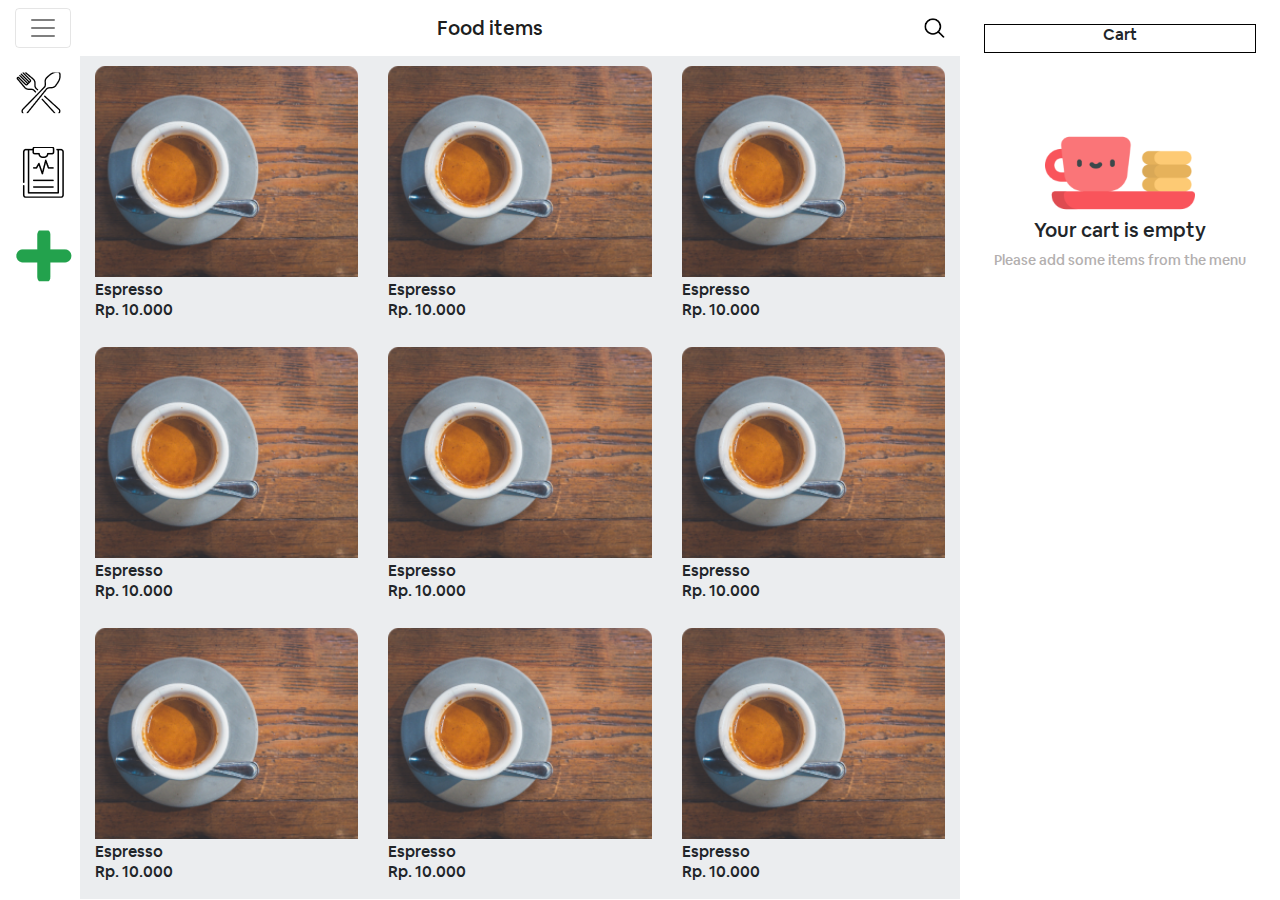
<file: index.html>
<!DOCTYPE html>
<html lang="en">

<head>
    <meta charset="UTF-8">
    <meta name="viewport" content="width=device-width, initial-scale=1.0">
    <link rel="stylesheet" href="https://stackpath.bootstrapcdn.com/bootstrap/4.5.2/css/bootstrap.min.css"
        integrity="sha384-JcKb8q3iqJ61gNV9KGb8thSsNjpSL0n8PARn9HuZOnIxN0hoP+VmmDGMN5t9UJ0Z" crossorigin="anonymous">
    <title>Document</title>
    <link rel="stylesheet" href="css.css">
</head>

<body>
    <header>
        <div class="container-fluid">
            <div class="row">
                <div class="col-md-9">
                    <nav class="navbar navbar-light pl-0 pr-0">
                        <button class="navbar-toggler" type="button" data-toggle="collapse" data-target="#MenuNav"
                            aria-controls="navbarNavAltMarkup" aria-expanded="false" aria-label="Toggle navigation">
                            <span class="navbar-toggler-icon"></span>
                        </button>
                        <span class="navbar-brand mb-0 h1">Food items</span>
                        <img src="assets/img/search.png" class="pt-0" style="height: 20px;" alt="icon-search">
                    </nav>
                    <div class="row">
                        <div class="col-md-1 pl-3" style="background-color: white;">
                            <div class="menu" id="MenuNav">
                                <div class="menu-item mb-3 pt-3">
                                    <img src="assets/img/menu1.png" alt="">
                                </div>
                                <div class="menu-item mb-3 pt-3">
                                    <img src="assets/img/menu2.png" alt="">
                                </div>
                                <div class="menu-item mb-3 pt-3">
                                    <img src="assets/img/menu3.png" alt="">
                                </div>
                            </div>
                        </div>
                        <div class="col-md-11 col-sm-6"
                            style="z-index: -1;  background-color: rgba(190, 195, 202, 0.3);">
                            <div class="image-item">
                                <div class="row">
                                    <div class="col-6 col-lg-4 col-sm-4 pt-2">
                                        <div class="card mx-auto bg-none">
                                            <img class="card-img-top pb-2" src="assets/img/items/1.png"
                                                alt="Card image cap">
                                            <h5>Espresso</h5>
                                            <h4>Rp. 10.000</h4>
                                        </div>
                                    </div>
                                    <div class="col-6 col-lg-4 col-sm-4 pt-2">
                                        <div class="card mx-auto x">
                                            <img class="card-img-top pb-2" src="assets/img/items/1.png"
                                                alt="Card image cap">
                                            <h5>Espresso</h5>
                                            <h4>Rp. 10.000</h4>
                                        </div>
                                    </div>
                                    <div class="col-6 col-lg-4 col-sm-4 pt-2">
                                        <div class="card mx-auto">
                                            <img class="card-img-top pb-2" src="assets/img/items/1.png"
                                                alt="Card image cap">
                                            <h5>Espresso</h5>
                                            <h4>Rp. 10.000</h4>
                                        </div>
                                    </div>
                                    <div class="col-6 col-lg-4 col-sm-4 pt-2">
                                        <div class="card mx-auto">
                                            <img class="card-img-top pb-2" src="assets/img/items/1.png"
                                                alt="Card image cap">
                                            <h5>Espresso</h5>
                                            <h4>Rp. 10.000</h4>
                                        </div>
                                    </div>
                                    <div class="col-6 col-lg-4 col-sm-4 pt-2">
                                        <div class="card mx-auto">
                                            <img class="card-img-top pb-2" src="assets/img/items/1.png"
                                                alt="Card image cap">
                                            <h5>Espresso</h5>
                                            <h4>Rp. 10.000</h4>
                                        </div>
                                    </div>
                                    <div class="col-6 col-lg-4 col-sm-4 pt-2">
                                        <div class="card mx-auto">
                                            <img class="card-img-top pb-2" src="assets/img/items/1.png"
                                                alt="Card image cap">
                                            <h5>Espresso</h5>
                                            <h4>Rp. 10.000</h4>
                                        </div>
                                    </div>
                                    <div class="col-6 col-lg-4 col-sm-4 pt-2">
                                        <div class="card mx-auto">
                                            <img class="card-img-top pb-2" src="assets/img/items/1.png"
                                                alt="Card image cap">
                                            <h5>Espresso</h5>
                                            <h4>Rp. 10.000</h4>
                                        </div>
                                    </div>
                                    <div class="col-6 col-lg-4 col-sm-4 pt-2">
                                        <div class="card mx-auto">
                                            <img class="card-img-top pb-2" src="assets/img/items/1.png"
                                                alt="Card image cap">
                                            <h5>Espresso</h5>
                                            <h4>Rp. 10.000</h4>
                                        </div>
                                    </div>
                                    <div class="col-6 col-lg-4 col-sm-4 pt-2">
                                        <div class="card mx-auto">
                                            <img class="card-img-top pb-2" src="assets/img/items/1.png"
                                                alt="Card image cap">
                                            <h5>Espresso</h5>
                                            <h4>Rp. 10.000</h4>
                                        </div>
                                    </div>
                                </div>
                            </div>
                        </div>
                    </div>
                </div>
                <div class="col-md-3 text-center p-4 crt" >
                    <div class="cart" style="border: 1px solid black;">
                        <h6>Cart</h6>
                    </div>
                    <div class="is-item">
                        <img src="assets/img/sidebar.png" alt="">
                        <h6>Your cart is empty</h6>
                        <p>Please add some items from the menu</p>
                    </div>
                </div>
            </div>
        </div>
    </header>
    <section>

    </section>
    <script src="https://code.jquery.com/jquery-3.2.1.slim.min.js"
        integrity="sha384-KJ3o2DKtIkvYIK3UENzmM7KCkRr/rE9/Qpg6aAZGJwFDMVNA/GpGFF93hXpG5KkN"
        crossorigin="anonymous"></script>
    <script src="https://cdnjs.cloudflare.com/ajax/libs/popper.js/1.12.9/umd/popper.min.js"
        integrity="sha384-ApNbgh9B+Y1QKtv3Rn7W3mgPxhU9K/ScQsAP7hUibX39j7fakFPskvXusvfa0b4Q"
        crossorigin="anonymous"></script>
    <script src="https://maxcdn.bootstrapcdn.com/bootstrap/4.0.0/js/bootstrap.min.js"
        integrity="sha384-JZR6Spejh4U02d8jOt6vLEHfe/JQGiRRSQQxSfFWpi1MquVdAyjUar5+76PVCmYl"
        crossorigin="anonymous"></script>
</body>

</html>
</file>
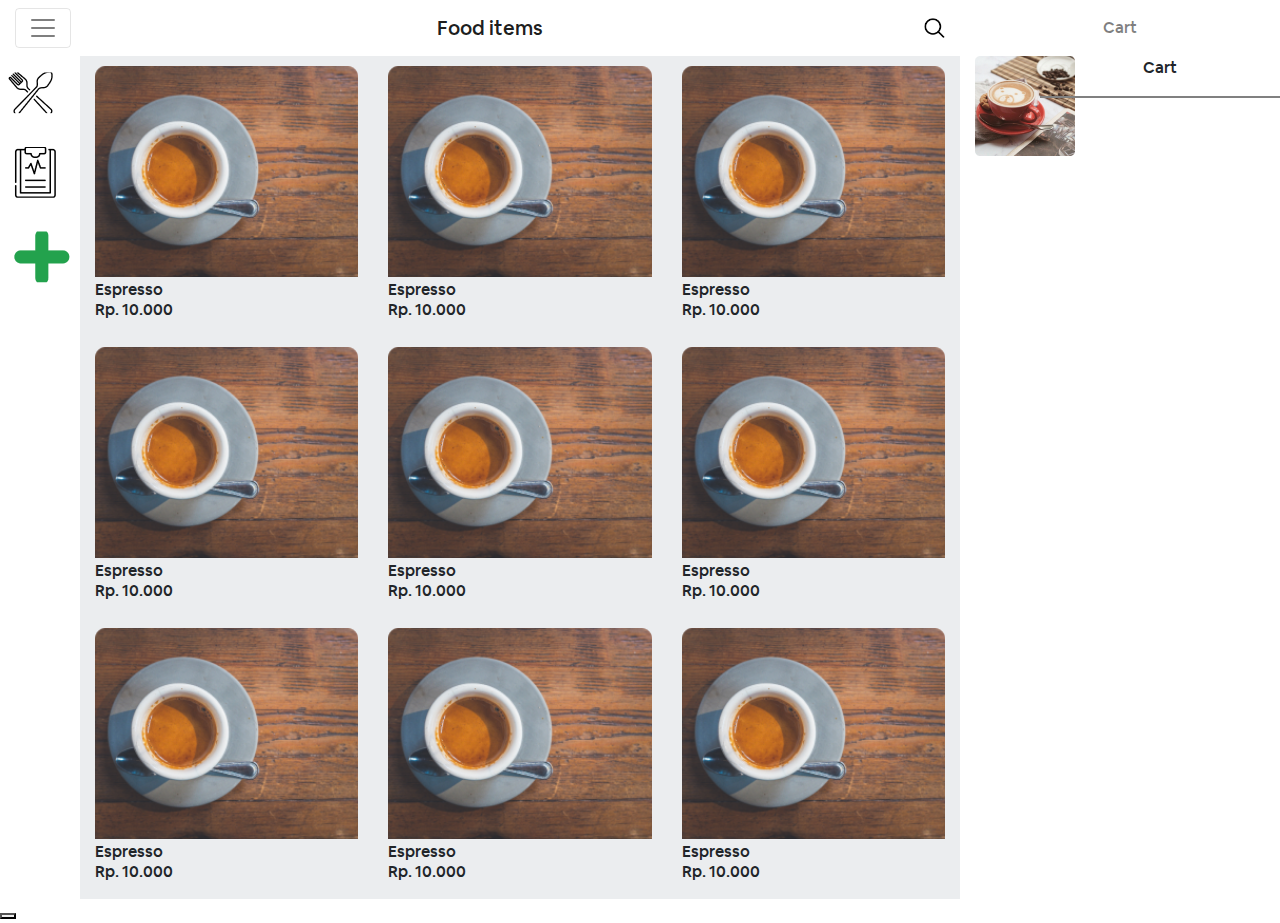
<file: history.html>
<!DOCTYPE html>
<html lang="en">

<head>
    <meta charset="UTF-8">
    <meta name="viewport" content="width=device-width, initial-scale=1.0">
    <link rel="stylesheet" href="https://stackpath.bootstrapcdn.com/bootstrap/4.5.2/css/bootstrap.min.css"
        integrity="sha384-JcKb8q3iqJ61gNV9KGb8thSsNjpSL0n8PARn9HuZOnIxN0hoP+VmmDGMN5t9UJ0Z" crossorigin="anonymous">
    <title>Document</title>
    <link rel="stylesheet" href="css.css">
</head>

<body>
    <header>
        <div class="container-fluid">
            <div class="row">
                <div class="col-md-9">
                    <nav class="navbar navbar-light pl-0 pr-0 ">
                        <button class="navbar-toggler" type="button" data-toggle="collapse" data-target="#"
                            aria-controls="navbarNavAltMarkup" aria-expanded="false" aria-label="Toggle navigation">
                            <span class="navbar-toggler-icon"></span>
                        </button>
                        <span class="navbar-brand mb-0 h1">Food items</span>
                        <img src="assets/img/search.png" class="pt-0" style="height: 20px;" alt="icon-search">
                    </nav>
                    <div class="row">
                        <div class="col-md-1 pl-2" style="background-color: white;">
                            <div class="menu" id="MenuNav">
                                <div class="menu-item mb-3 pt-3">
                                    <img src="assets/img/menu1.png" alt="">
                                </div>
                                <div class="menu-item mb-3 pt-3">
                                    <img src="assets/img/menu2.png" alt="">
                                </div>
                                <div class="menu-item mb-3 pt-3">
                                    <button data-toggle="modal" data-target="#exampleModal"  style="border: none; background-color: transparent;">
                                        <img src="assets/img/menu3.png" alt="">
                                    </button>
                                </div>
                            </div>
                        </div>
                        <div class="col-md-11 col-sm-6"
                            style="background-color: rgba(190, 195, 202, 0.3);">
                            <div class="image-item">
                                <div class="row">
                                    <div class="col-6 col-lg-4 col-sm-4 pt-2">
                                        <div class="card mx-auto bg-none">
                                            <img class="card-img-top pb-2" src="assets/img/items/1.png"
                                                alt="Card image cap">
                                            <h5>Espresso</h5>
                                            <h4>Rp. 10.000</h4>
                                        </div>
                                    </div>
                                    <div class="col-6 col-lg-4 col-sm-4 pt-2">
                                        <div class="card mx-auto">
                                            <img class="card-img-top pb-2" src="assets/img/items/1.png"
                                                alt="Card image cap">
                                            <h5>Espresso</h5>
                                            <h4>Rp. 10.000</h4>
                                        </div>
                                    </div>
                                    <div class="col-6 col-lg-4 col-sm-4 pt-2">
                                        <div class="card mx-auto">
                                            <img class="card-img-top pb-2" src="assets/img/items/1.png"
                                                alt="Card image cap">
                                            <h5>Espresso</h5>
                                            <h4>Rp. 10.000</h4>
                                        </div>
                                    </div>
                                    <div class="col-6 col-lg-4 col-sm-4 pt-2">
                                        <div class="card mx-auto">
                                            <img class="card-img-top pb-2" src="assets/img/items/1.png"
                                                alt="Card image cap">
                                            <h5>Espresso</h5>
                                            <h4>Rp. 10.000</h4>
                                        </div>
                                    </div>
                                    <div class="col-6 col-lg-4 col-sm-4 pt-2">
                                        <div class="card mx-auto">
                                            <img class="card-img-top pb-2" src="assets/img/items/1.png"
                                                alt="Card image cap">
                                            <h5>Espresso</h5>
                                            <h4>Rp. 10.000</h4>
                                        </div>
                                    </div>
                                    <div class="col-6 col-lg-4 col-sm-4 pt-2">
                                        <div class="card mx-auto">
                                            <img class="card-img-top pb-2" src="assets/img/items/1.png"
                                                alt="Card image cap">
                                            <h5>Espresso</h5>
                                            <h4>Rp. 10.000</h4>
                                        </div>
                                    </div>
                                    <div class="col-6 col-lg-4 col-sm-4 pt-2">
                                        <div class="card mx-auto">
                                            <img class="card-img-top pb-2" src="assets/img/items/1.png"
                                                alt="Card image cap">
                                            <h5>Espresso</h5>
                                            <h4>Rp. 10.000</h4>
                                        </div>
                                    </div>
                                    <div class="col-6 col-lg-4 col-sm-4 pt-2">
                                        <div class="card mx-auto">
                                            <img class="card-img-top pb-2" src="assets/img/items/1.png"
                                                alt="Card image cap">
                                            <h5>Espresso</h5>
                                            <h4>Rp. 10.000</h4>
                                        </div>
                                    </div>
                                    <div class="col-6 col-lg-4 col-sm-4 pt-2">
                                        <div class="card mx-auto">
                                            <img class="card-img-top pb-2" src="assets/img/items/1.png"
                                                alt="Card image cap">
                                            <h5>Espresso</h5>
                                            <h4>Rp. 10.000</h4>
                                        </div>
                                    </div>
                                </div>
                            </div>
                        </div>
                    </div>
                </div>
                <div class="col-md-3 text-center">
                    <div class="row">
                        <div class="col-12">
                            <nav class="navbar navbar-light">
                                <span class="navbar-text mx-auto">
                                  Cart
                                </span>
                              </nav>
                        </div>
                    </div>
                    <div class="item-cart">
                        <div class="row">
                            <div class="col-3">
                                <img src="assets/img/items/cart/cart.png" alt="">
                            </div>
                            <div class="col-9">
                                <p>Cart</p>
                                <div class="row" style="border: 1px solid gray;">

                                </div>
                            </div>
                        </div>
                    </div>
                </div>
            </div>
        </div>
    </header>
    <section>
        <button type="button"data-toggle="modal" data-target="#exampleModal">
            
          </button>
        <div class="modal" id="exampleModal" tabindex="-1" role="dialog">
            <div class="modal-dialog" role="document">
              <div class="modal-content">
                <div class="modal-header">
                  <h5 class="modal-title">Modal title</h5>
                  <button type="button" class="close" data-dismiss="modal" aria-label="Close">
                    <span aria-hidden="true">&times;</span>
                  </button>
                </div>
                <div class="modal-body">
                  <p>Modal body text goes here.</p>
                </div>
                <div class="modal-footer">
                  <button type="button" class="btn btn-secondary" data-dismiss="modal">Close</button>
                  <button type="button" class="btn btn-primary">Save changes</button>
                </div>
              </div>
            </div>
          </div>
    </section>
    <script src="https://code.jquery.com/jquery-3.2.1.slim.min.js"
        integrity="sha384-KJ3o2DKtIkvYIK3UENzmM7KCkRr/rE9/Qpg6aAZGJwFDMVNA/GpGFF93hXpG5KkN"
        crossorigin="anonymous"></script>
    <script src="https://cdnjs.cloudflare.com/ajax/libs/popper.js/1.12.9/umd/popper.min.js"
        integrity="sha384-ApNbgh9B+Y1QKtv3Rn7W3mgPxhU9K/ScQsAP7hUibX39j7fakFPskvXusvfa0b4Q"
        crossorigin="anonymous"></script>
    <script src="https://maxcdn.bootstrapcdn.com/bootstrap/4.0.0/js/bootstrap.min.js"
        integrity="sha384-JZR6Spejh4U02d8jOt6vLEHfe/JQGiRRSQQxSfFWpi1MquVdAyjUar5+76PVCmYl"
        crossorigin="anonymous"></script>
</body>

</html>
</file>
<file: css.css>
@font-face {
    font-family: MyFont;
    src: url(assets/fonts/AirbnbCerealMedium.ttf);
}

body{
    font-family: MyFont;
}

.image-item .card{
    background-color: transparent;
    border: none;
    padding-top: 2px;
    margin-bottom: 10px;
    /* display: inline-block */
}

.image-item .card h5 {
    margin-top: -5px;
    margin-bottom: 1px;
}



.is-item img{
    margin-top: 45px;
    margin-bottom: -30px;
    height: 150px;
}

.is-item h6{
    font-size: 20px;
}

.is-item p {
    font-size: 14px;
    color: rgb(179, 175, 175);
}

.image-item h5{
    font-size: 16px;
}

.image-item h4{
    font-size: 16px;
}


/* @media (min-width: 575.98px) {
    .navbar-toggler {
        pointer-events: none;
    }
} */
</file>
